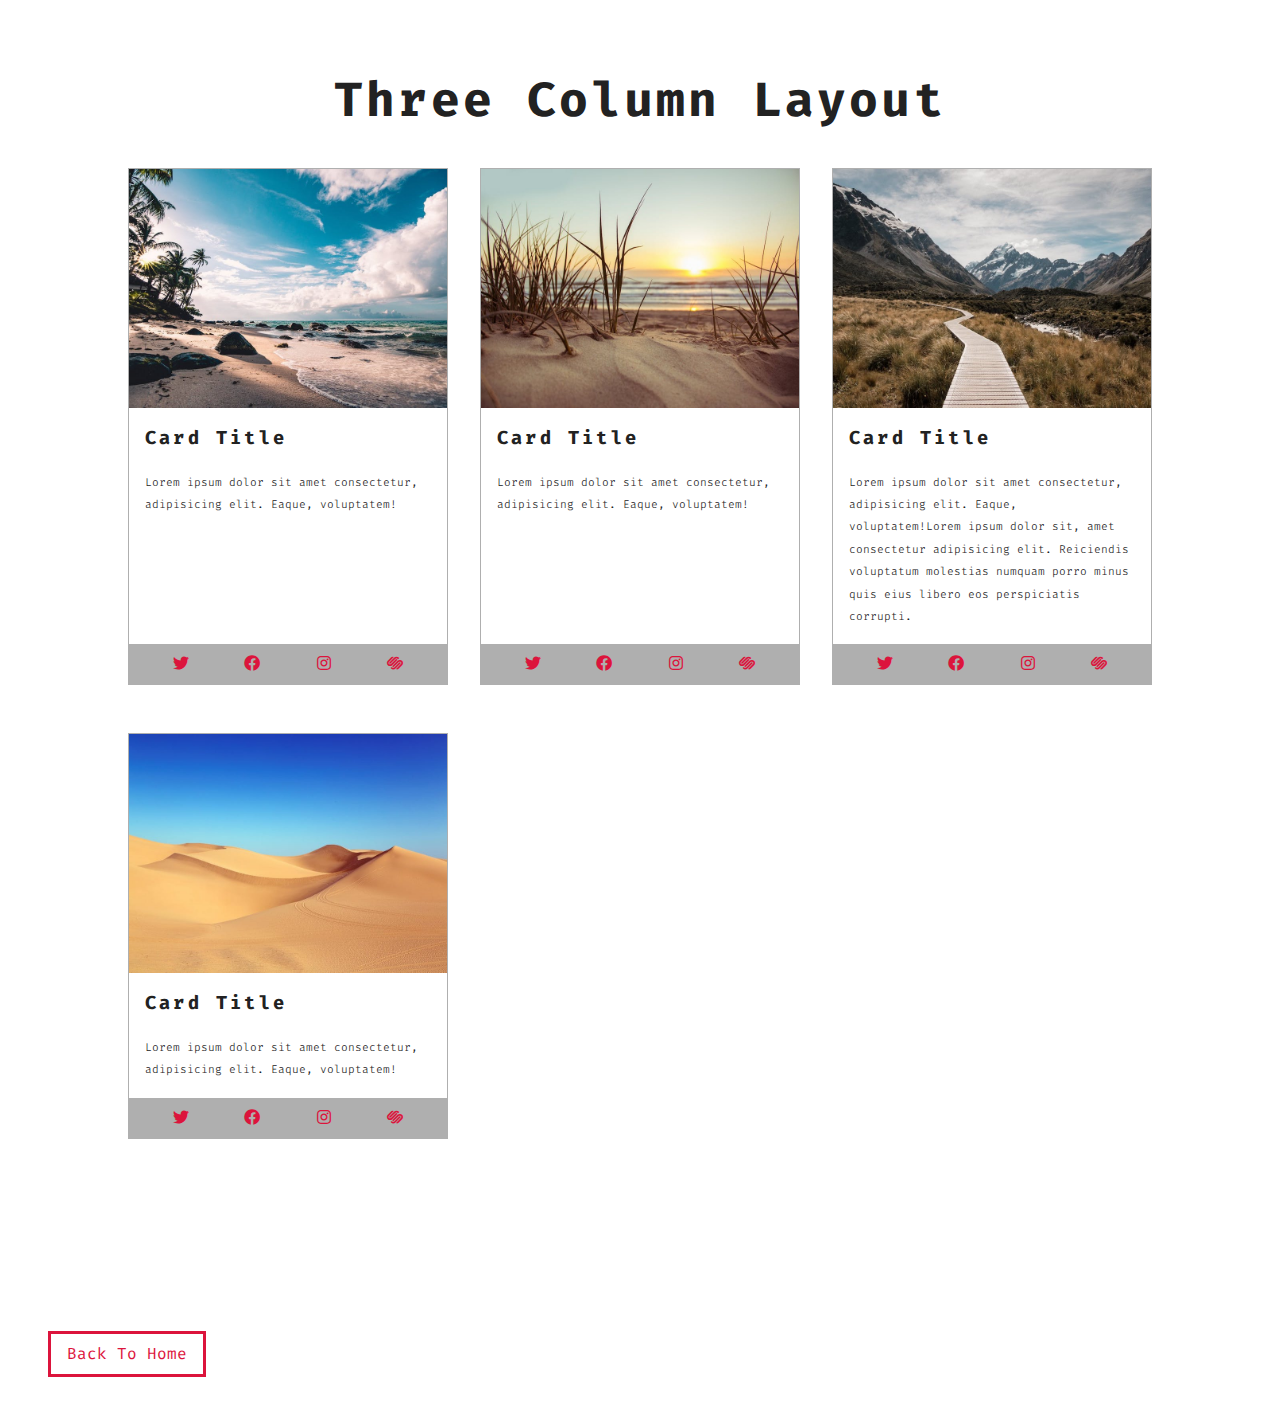
<file: cards.html>
<!DOCTYPE html>
<html lang="en">
  <head>
    <meta charset="UTF-8" />
    <meta name="viewport" content="width=device-width, initial-scale=1.0" />
    <title>Cards</title>
    <!-- font awesome icons -->
    <link
      rel="stylesheet"
      href="./fontawesome-free-5.9.0-web/css/all.min.css"
    />
    <!-- google fonts -->
    <link rel="preconnect" href="https://fonts.googleapis.com" />
    <link rel="preconnect" href="https://fonts.gstatic.com" crossorigin />
    <link
      href="https://fonts.googleapis.com/css2?family=Fira+Code:wght@300;400&display=swap"
      rel="stylesheet"
    />
    <!-- css -->
    <link rel="stylesheet" href="style.css" />
  </head>
  <body>
    <section class="cards">
      <div class="title">
        <h1>three column layout</h1>
      </div>
      <div class="cards-center">
        <!-- single-card -->
        <article class="card">
          <img src="./images/size-image-1.jpeg" alt="" />
          <!-- card-info -->
          <div class="card-info">
            <h3>card title</h3>
            <p>
              Lorem ipsum dolor sit amet consectetur, adipisicing elit. Eaque,
              voluptatem!
            </p>
          </div>
          <!-- card-footer -->
          <div class="card-footer">
            <span><i class="fab fa-twitter"></i></span>
            <span><i class="fab fa-facebook"></i></span>
            <span><i class="fab fa-instagram"></i></span>
            <span><i class="fab fa-squarespace"></i></span>
          </div>
        </article>
        <!-- end of single-card -->
        <!-- single-card -->
        <article class="card">
          <img src="./images/size-image-2.jpeg" alt="" />
          <!-- card-info -->
          <div class="card-info">
            <h3>card title</h3>
            <p>
              Lorem ipsum dolor sit amet consectetur, adipisicing elit. Eaque,
              voluptatem!
            </p>
          </div>
          <!-- card-footer -->
          <div class="card-footer">
            <span><i class="fab fa-twitter"></i></span>
            <span><i class="fab fa-facebook"></i></span>
            <span><i class="fab fa-instagram"></i></span>
            <span><i class="fab fa-squarespace"></i></span>
          </div>
        </article>
        <!-- end of single-card -->
        <!-- single-card -->
        <article class="card">
          <img src="./images/size-image-3.jpeg" alt="" />
          <!-- card-info -->
          <div class="card-info">
            <h3>card title</h3>
            <p>
              Lorem ipsum dolor sit amet consectetur, adipisicing elit. Eaque,
              voluptatem!Lorem ipsum dolor sit, amet consectetur adipisicing
              elit. Reiciendis voluptatum molestias numquam porro minus quis
              eius libero eos perspiciatis corrupti.
            </p>
          </div>
          <!-- card-footer -->
          <div class="card-footer">
            <span><i class="fab fa-twitter"></i></span>
            <span><i class="fab fa-facebook"></i></span>
            <span><i class="fab fa-instagram"></i></span>
            <span><i class="fab fa-squarespace"></i></span>
          </div>
        </article>
        <!-- end of single-card -->
        <!-- single-card -->
        <article class="card">
          <img src="./images/size-image-4.jpeg" alt="" />
          <!-- card-info -->
          <div class="card-info">
            <h3>card title</h3>
            <p>
              Lorem ipsum dolor sit amet consectetur, adipisicing elit. Eaque,
              voluptatem!
            </p>
          </div>
          <!-- card-footer -->
          <div class="card-footer">
            <span><i class="fab fa-twitter"></i></span>
            <span><i class="fab fa-facebook"></i></span>
            <span><i class="fab fa-instagram"></i></span>
            <span><i class="fab fa-squarespace"></i></span>
          </div>
        </article>
        <!-- end of single-card -->
      </div>
    </section>
    <a href="index.html" class="btn">back to home</a>
  </body>
</html>
</file>
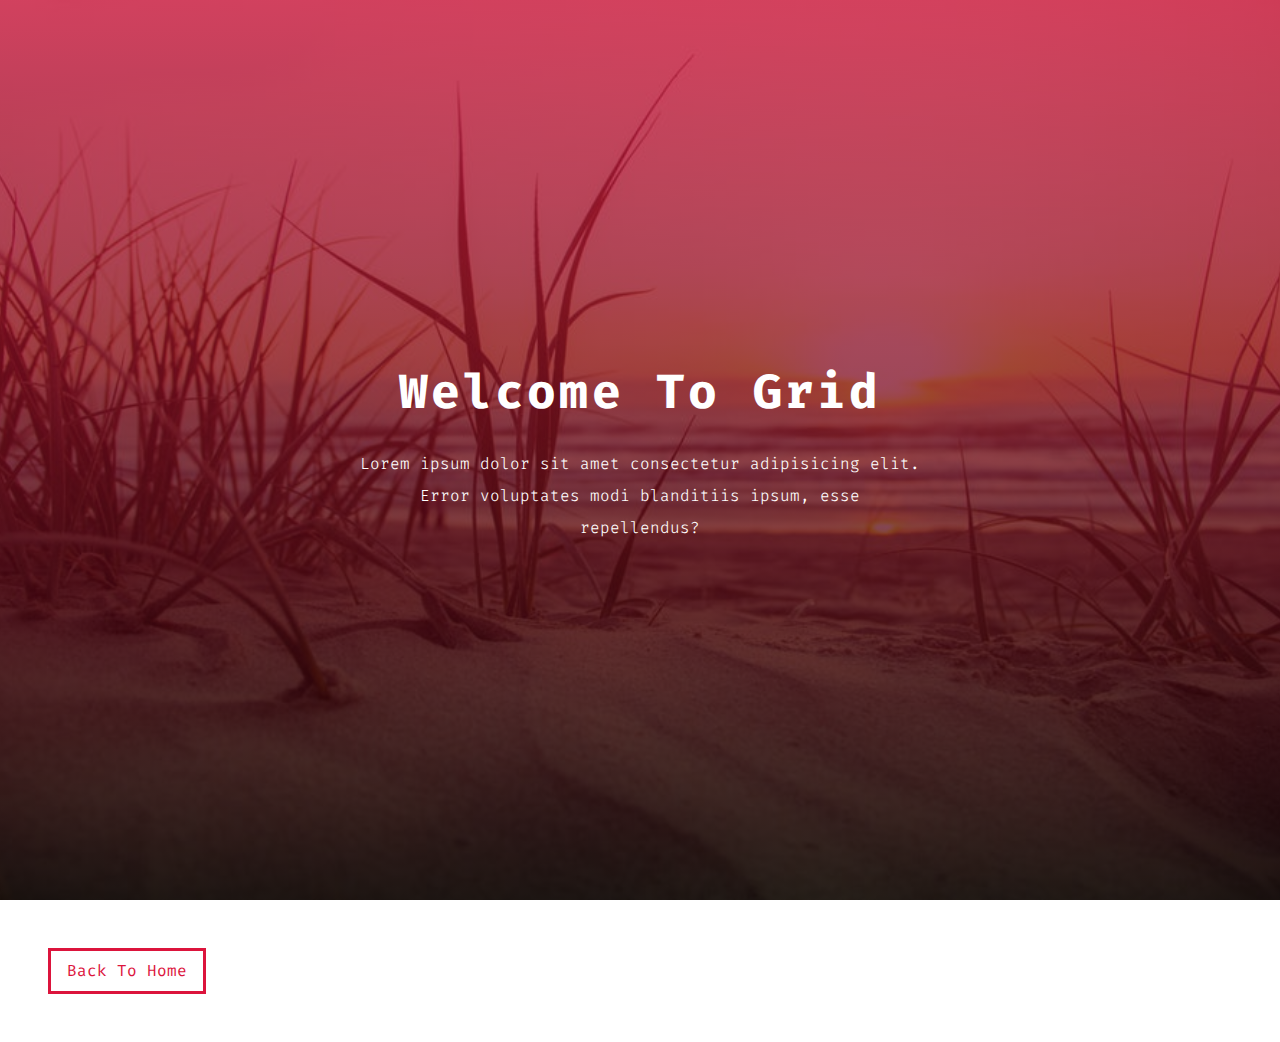
<file: hero.html>
<!DOCTYPE html>
<html lang="en">
  <head>
    <meta charset="UTF-8" />
    <meta name="viewport" content="width=device-width, initial-scale=1.0" />
    <title>Hero</title>
    <!-- font awesome icons -->
    <link
      rel="stylesheet"
      href="./fontawesome-free-5.9.0-web/css/all.min.css"
    />
    <!-- google fonts -->
    <link rel="preconnect" href="https://fonts.googleapis.com" />
    <link rel="preconnect" href="https://fonts.gstatic.com" crossorigin />
    <link
      href="https://fonts.googleapis.com/css2?family=Fira+Code:wght@300;400&display=swap"
      rel="stylesheet"
    />
    <!-- css -->
    <link rel="stylesheet" href="style.css" />
  </head>
  <body>
    <header class="hero-header">
      <div class="hero-banner">
        <h1>welcome to grid</h1>
        <p>
          Lorem ipsum dolor sit amet consectetur adipisicing elit. Error
          voluptates modi blanditiis ipsum, esse repellendus?
        </p>
      </div>
    </header>
    <a href="index.html" class="btn">back to home</a>
  </body>
</html>
</file>
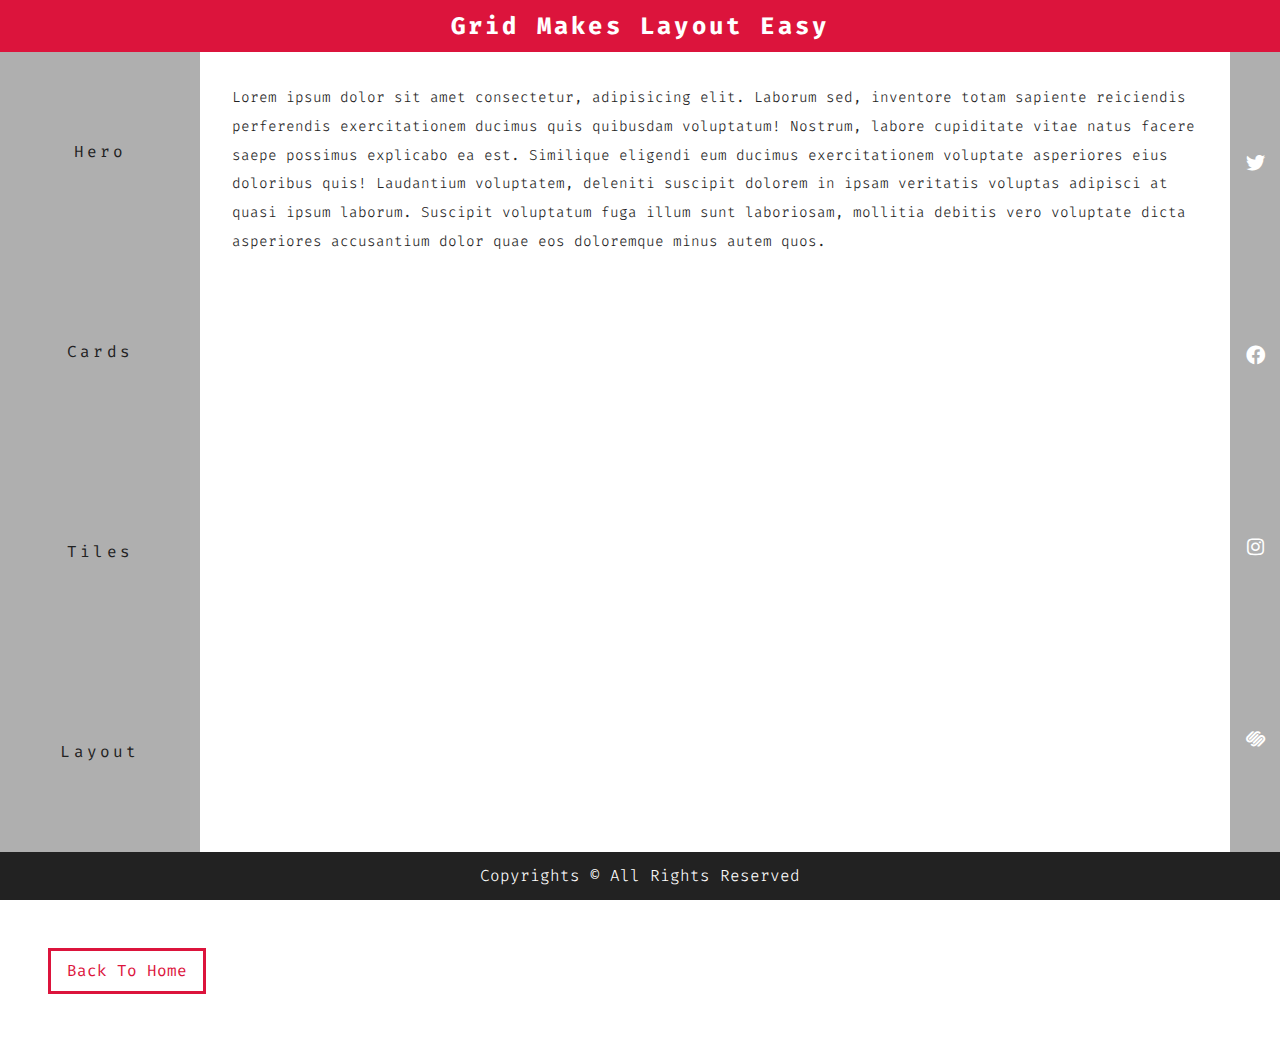
<file: layout.html>
<!DOCTYPE html>
<html lang="en">
  <head>
    <meta charset="UTF-8" />
    <meta name="viewport" content="width=device-width, initial-scale=1.0" />
    <title>Layout</title>
    <!-- font awesome icons -->
    <link
      rel="stylesheet"
      href="./fontawesome-free-5.9.0-web/css/all.min.css"
    />
    <!-- google fonts -->
    <link rel="preconnect" href="https://fonts.googleapis.com" />
    <link rel="preconnect" href="https://fonts.gstatic.com" crossorigin />
    <link
      href="https://fonts.googleapis.com/css2?family=Fira+Code:wght@300;400&display=swap"
      rel="stylesheet"
    />
    <!-- css -->
    <link rel="stylesheet" href="style.css" />
  </head>
  <body>
    <main class="main">
      <!-- header -->
      <header class="header"><h2>grid makes layout easy</h2></header>
      <!-- navbar -->
      <nav class="navbar">
        <ul>
          <li>
            <a href="hero.html">Hero</a>
          </li>
          <li>
            <a href="cards.html">cards</a>
          </li>
          <li>
            <a href="tiles.html">tiles</a>
          </li>
          <li>
            <a href="layout.html">layout</a>
          </li>
        </ul>
      </nav>
      <section class="content">
        <p>
          Lorem ipsum dolor sit amet consectetur, adipisicing elit. Laborum sed,
          inventore totam sapiente reiciendis perferendis exercitationem ducimus
          quis quibusdam voluptatum! Nostrum, labore cupiditate vitae natus
          facere saepe possimus explicabo ea est. Similique eligendi eum ducimus
          exercitationem voluptate asperiores eius doloribus quis! Laudantium
          voluptatem, deleniti suscipit dolorem in ipsam veritatis voluptas
          adipisci at quasi ipsum laborum. Suscipit voluptatum fuga illum sunt
          laboriosam, mollitia debitis vero voluptate dicta asperiores
          accusantium dolor quae eos doloremque minus autem quos.
        </p>
      </section>
      <section class="sidebar">
        <span><i class="fab fa-twitter"></i></span>
        <span><i class="fab fa-facebook"></i></span>
        <span><i class="fab fa-instagram"></i></span>
        <span><i class="fab fa-squarespace"></i></span>
      </section>
      <!-- footer -->
      <div class="footer">
        <p>copyrights &copy; all rights reserved</p>
      </div>
    </main>
    <a href="index.html" class="btn">back to home</a>
  </body>
</html>
</file>
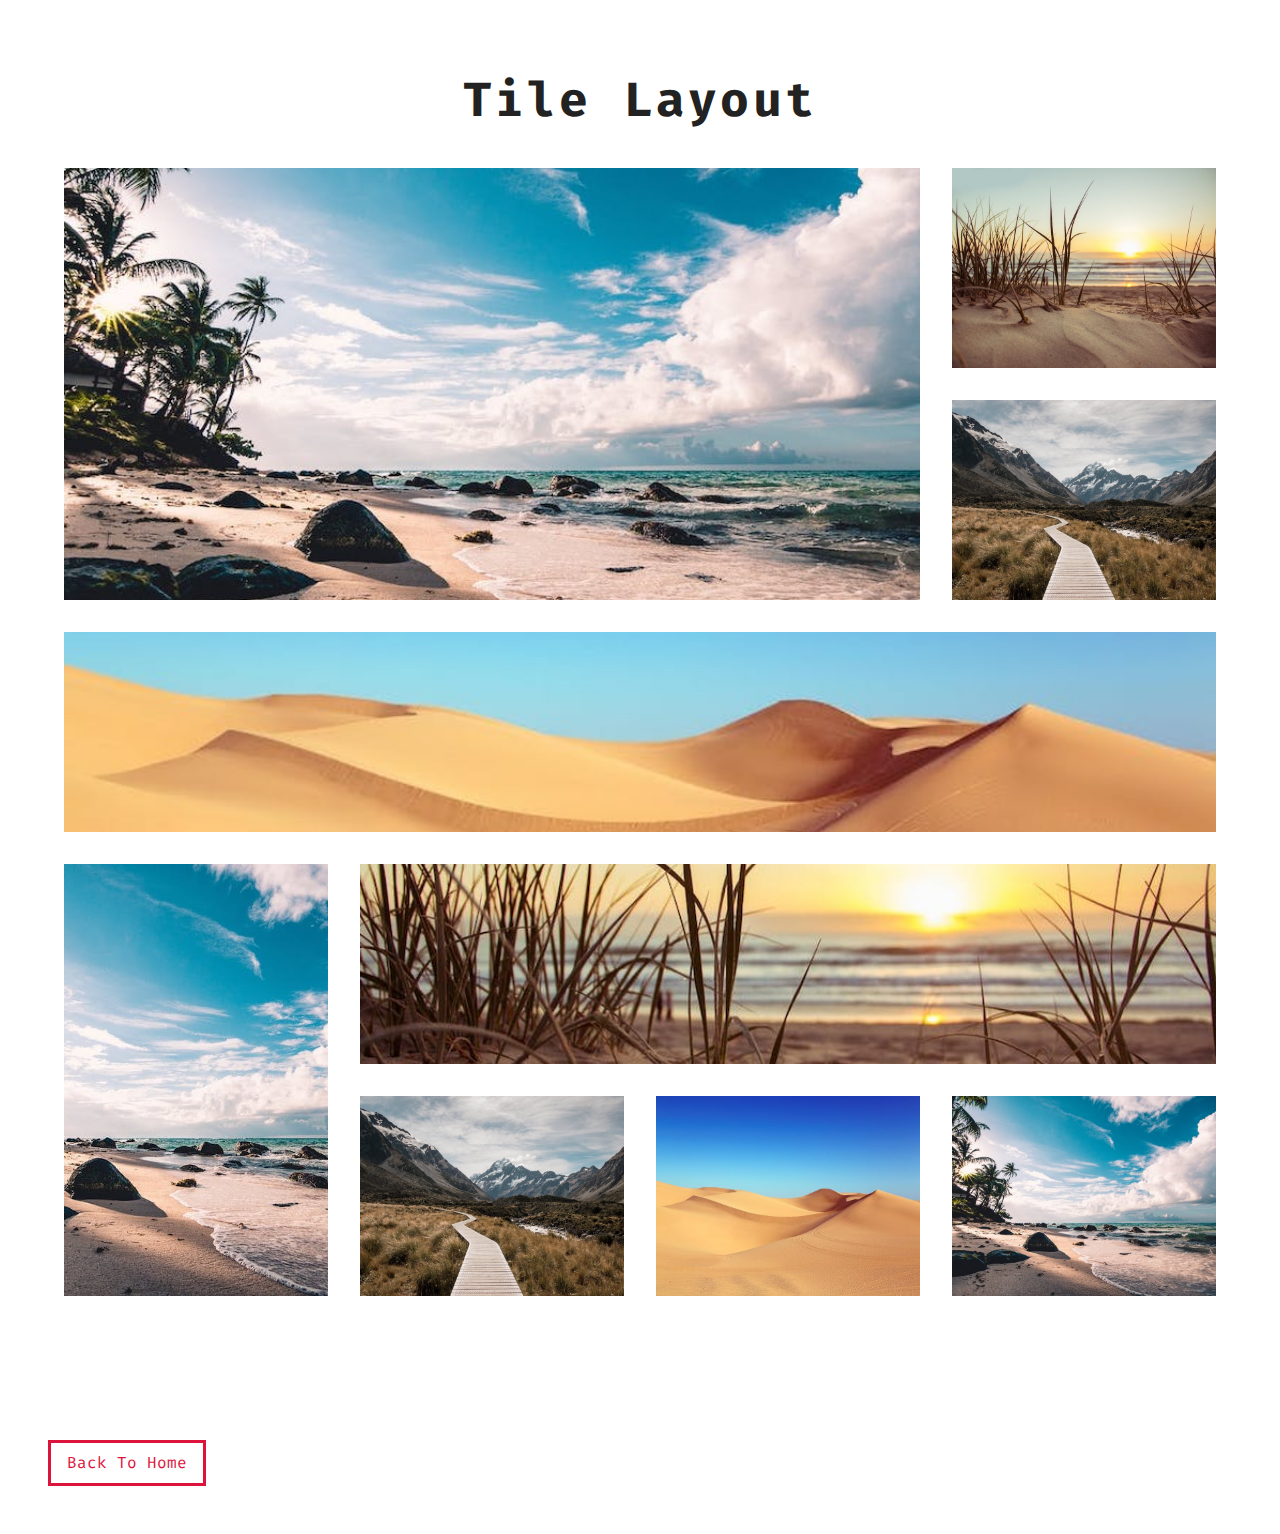
<file: tiles.html>
<!DOCTYPE html>
<html lang="en">
  <head>
    <meta charset="UTF-8" />
    <meta name="viewport" content="width=device-width, initial-scale=1.0" />
    <title>Tiles</title>
    <!-- font awesome icons -->
    <link
      rel="stylesheet"
      href="./fontawesome-free-5.9.0-web/css/all.min.css"
    />
    <!-- google fonts -->
    <link rel="preconnect" href="https://fonts.googleapis.com" />
    <link rel="preconnect" href="https://fonts.gstatic.com" crossorigin />
    <link
      href="https://fonts.googleapis.com/css2?family=Fira+Code:wght@300;400&display=swap"
      rel="stylesheet"
    />
    <!-- css -->
    <link rel="stylesheet" href="style.css" />
  </head>
  <body>
    <section class="tiles">
      <div class="title">
        <h1>tile layout</h1>
      </div>
      <div class="tiles-center">
        <!-- single-tile -->
        <article class="tile-1">
          <img src="./images/size-image-1.jpeg" alt="" />
        </article>
        <!-- end of single-tile -->
        <!-- single-tile -->
        <article class="tile-2">
          <img src="./images/size-image-2.jpeg" alt="" />
        </article>
        <!-- end of single-tile -->
        <!-- single-tile -->
        <article class="tile-3">
          <img src="./images/size-image-3.jpeg" alt="" />
        </article>
        <!-- end of single-tile -->
        <!-- single-tile -->
        <article class="tile-4">
          <img src="./images/size-image-4.jpeg" alt="" />
        </article>
        <!-- end of single-tile -->
        <!-- single-tile -->
        <article class="tile-5">
          <img src="./images/size-image-1.jpeg" alt="" />
        </article>
        <!-- end of single-tile -->
        <!-- single-tile -->
        <article class="tile-6">
          <img src="./images/size-image-2.jpeg" alt="" />
        </article>
        <!-- end of single-tile -->
        <!-- single-tile -->
        <article class="tile-7">
          <img src="./images/size-image-3.jpeg" alt="" />
        </article>
        <!-- end of single-tile -->
        <!-- single-tile -->
        <article class="tile-8">
          <img src="./images/size-image-4.jpeg" alt="" />
        </article>
        <!-- end of single-tile -->
        <!-- single-tile -->
        <article class="tile-9">
          <img src="./images/size-image-1.jpeg" alt="" />
        </article>
        <!-- end of single-tile -->
      </div>
    </section>
    <a href="index.html" class="btn">back to home</a>
  </body>
</html>
</file>
<file: style.css>
/* 
============
Variables
============
*/
:root {
  --primaryColor: rgb(220, 20, 60);
  --mainBlack: #222;
  --mainWhite: #fff;
  --offWhite: #f7f7f7;
  --darkGrey: #afafaf;
  --mainTransition: all 0.3s linear;
  --mainSpacing: 0.2rem;
}
/* 
============
Global Styles
============
*/
* {
  margin: 0;
  padding: 0;
  box-sizing: border-box;
}
body {
  font-family: "Fira Code", monospace;
  color: var(--mainBlack);
  background: var(--mainWhite);
  line-height: 1.5;
}
a {
  text-decoration: none;
}

img {
  width: 100%;
  display: block;
}

h1,
h2,
h3 {
  text-transform: capitalize;
  letter-spacing: var(--mainSpacing);
  margin-bottom: 1.25rem;
}
h1 {
  font-size: 3rem;
}
h2 {
  margin-bottom: 0;
}
p {
  font-weight: 300;
  font-size: 0.7rem;
  line-height: 2;
}
/* button */
.btn {
  display: inline-block;
  padding: 0.5rem 1rem;
  text-transform: capitalize;
  border: 3px solid var(--primaryColor);
  color: var(--primaryColor);
  margin: 3rem;
  transition: var(--mainTransition);
}
.btn:hover {
  background: var(--primaryColor);
  color: var(--mainWhite);
}

/* 
============
Main Navbar
============
*/
.main-navbar {
  background: var(--darkGrey);
  padding: 0 2rem;
  height: 10vh;
}
.main-navbar li {
  list-style: none;
}
.main-navbar a {
  text-transform: capitalize;
  display: block;
  padding: 1rem 0;
  color: var(--primaryColor);
  letter-spacing: var(--mainSpacing);
  transition: var(--mainTransition);
}
.main-navbar a:hover {
  color: var(--mainBlack);
}
.nav-container {
  height: 90vh;
  background: linear-gradient(rgba(20, 57, 220, 0.75), rgba(0, 0, 0, 0.75)),
    url("./images/image-1.jpeg") center/cover fixed no-repeat;
}

@media screen and (min-width: 992px) {
  .main-navbar ul {
    max-width: 1170px;
    margin: 0 auto;
    display: grid;
    grid-template-columns: repeat(4, 1fr);
  }
  .main-navbar a {
    text-align: center;
  }
}

/* 
============
Hero
============
*/
.hero-header {
  min-height: 100vh;
  background: var(--primaryColor);
  color: var(--mainWhite);
  display: grid;
  justify-content: center;
  align-items: center;
}
.hero-banner {
  /* background: blue; */
  text-align: center;
}
.hero-banner p {
  width: 100%;
  max-width: 560px;
  font-size: 1rem;
}
@media screen and (max-width: 600px) {
  .hero-banner {
    padding: 0 1rem;
  }
}
@media screen and (min-width: 768px) {
  .hero-header {
    background: linear-gradient(rgba(220, 20, 60, 0.75), rgba(0, 0, 0, 0.75)),
      url("./images/image-2.jpeg") center/cover fixed no-repeat;
  }
}

/* 
============
Cards
============
*/
.title {
  text-align: center;
}
.cards {
  padding: 4rem 0;
}
.cards-center {
  width: 80vw;
  max-width: 1170px;
  margin: 2rem auto;
}
.card {
  border: 1px solid var(--darkGrey);
  margin-bottom: 3rem;
}
.card-info {
  padding: 1rem;
}
.card-footer {
  display: grid;
  grid-template-columns: repeat(4, 1fr);
  background: var(--darkGrey);
  padding: 0.5rem 1rem;
  justify-items: center;
}
.card-footer span {
  text-align: center;
  color: var(--primaryColor);
}
/* @media screen and (min-width: 768px) {
  .cards-center {
    display: grid;
    grid-template-columns: 1fr 1fr;
    grid-column-gap: 1rem;
  }
}
@media screen and (min-width: 992px) {
  .cards-center {
    grid-template-columns: repeat(3, 1fr);
  }
} */
/* same using min-max */
.cards-center {
  display: grid;
  column-gap: 2rem;
  grid-template-columns: repeat(auto-fill, minmax(268px, 1fr));
}
.card {
  display: grid;
  grid-template-columns: 1fr;
  grid-template-rows: auto 2fr auto;
}
/* 
============
Tile
============
*/
.tiles {
  padding: 4rem 0;
}
.tiles-center {
  width: 90vw;
  max-width: 1170px;
  margin: 2rem auto;
  display: grid;
  grid-row-gap: 2rem;
}
@media screen and (min-width: 768px) {
  .tiles-center {
    grid-template-columns: 1fr 1fr;
    grid-column-gap: 2rem;
  }
}
@media screen and (min-width: 992px) {
  .tiles-center {
    grid-template-columns: repeat(3, 1fr);
  }
}
@media screen and (min-width: 1070px) {
  .tiles-center {
    /* height: 100vh; */
    grid-template-columns: repeat(4, 1fr);
    grid-template-rows: repeat(5, 200px);
    grid-template-areas:
      "a a a b"
      "a a a c"
      "d d d d"
      "e f f f"
      "e g h i";
  }
  .tiles img {
    height: 100%;
    object-fit: cover;
  }
  .tile-1 {
    grid-area: a;
  }
  .tile-2 {
    grid-area: b;
  }
  .tile-3 {
    grid-area: c;
  }
  .tile-4 {
    grid-area: d;
  }
  .tile-5 {
    grid-area: e;
  }
  .tile-6 {
    grid-area: f;
  }
  .tile-7 {
    grid-area: g;
  }
  .tile-8 {
    grid-area: h;
  }
  .tile-9 {
    grid-area: i;
  }
}

/* 
============
Layout
============
*/
.header {
  background: var(--primaryColor);
  color: var(--mainWhite);
  padding: 0.5rem 0;
  text-align: center;
}
.navbar {
  background: var(--darkGrey);
}
.nvabar-li {
  list-style: none;
}
.navbar a {
  text-transform: capitalize;
  display: inline-block;
  padding: 1rem;
  font-size: 1rem;
  color: var(--mainBlack);
  letter-spacing: var(--mainSpacing);
  transition: var(--mainTransition);
}
.navbar a:hover {
  color: var(--primaryColor);
  padding-left: 1.25rem;
}
.content {
  padding: 2rem;
}
.content p {
  font-size: 0.9rem;
}
.sidebar {
  background: var(--primaryColor);
  padding: 1rem 0;
  display: grid;
  grid-template-columns: repeat(4, 1fr);
  justify-items: center;
  font-size: 1.2rem;
  color: var(--mainWhite);
}
.footer {
  background: var(--mainBlack);
  text-align: center;
  text-transform: capitalize;
  padding: 0.5rem 0.5rem;
  color: var(--mainWhite);
}
.footer p {
  font-size: 1rem;
}
.main {
  min-height: 100vh;
  display: grid;
  grid-template-columns: 1fr;
  grid-template-rows: auto auto 1fr auto auto;
}
@media screen and (min-width: 768px) {
  .navbar ul {
    display: grid;
    grid-template-columns: repeat(4, 1fr);
    justify-items: center;
    list-style: none;
  }
  .navbar a:hover {
    padding-left: 1rem;
  }
}
@media screen and (min-width: 962px) {
  /* .main {
    grid-template-columns: [start] 200px [column-1-end] 1fr [column-2-end] 50px [end];
    grid-template-rows: [start] auto [row-1-end] 1fr [row-2-end] auto [end];
  }
  .header {
    grid-column: start/end;
    grid-row: start/row-1-end;
  }
  .navbar {
    grid-column: start/column-1-end;
    grid-row: row-1-end/row-2-end;
  }
  .content {
    grid-column: column-1-end/column-2-end;
    grid-row: row-1-end/row-2-end;
  }
  .sidebar {
    grid-column: column-2-end/end;
    grid-row: row-1-end/row-2-end;
  }
  .footer {
    grid-column: start/end;
    grid-row: row-2-end/end;
  }
  .navbar ul {
    grid-template-columns: 1fr;
    align-items: center;
    min-height: 100%;
  }
  .sidebar {
    grid-template-columns: 1fr;
    align-items: center;
    min-height: 100%;
    background: var(--darkGrey);
  } */

  .main {
    grid-template-columns: 200px 1fr 50px;
    grid-template-rows: auto 1fr auto;
    grid-template-areas:
      "a a a"
      "b c d"
      "e e e";
  }
  .header {
    grid-area: a;
  }
  .navbar {
    grid-area: b;
  }
  .content {
    grid-area: c;
  }
  .sidebar {
    grid-area: d;
  }
  .footer {
    grid-area: e;
  }
  .navbar ul {
    grid-template-columns: 1fr;
    align-items: center;
    min-height: 100%;
  }
  .sidebar {
    grid-template-columns: 1fr;
    align-items: center;
    min-height: 100%;
    background: var(--darkGrey);
  }
}
</file>
